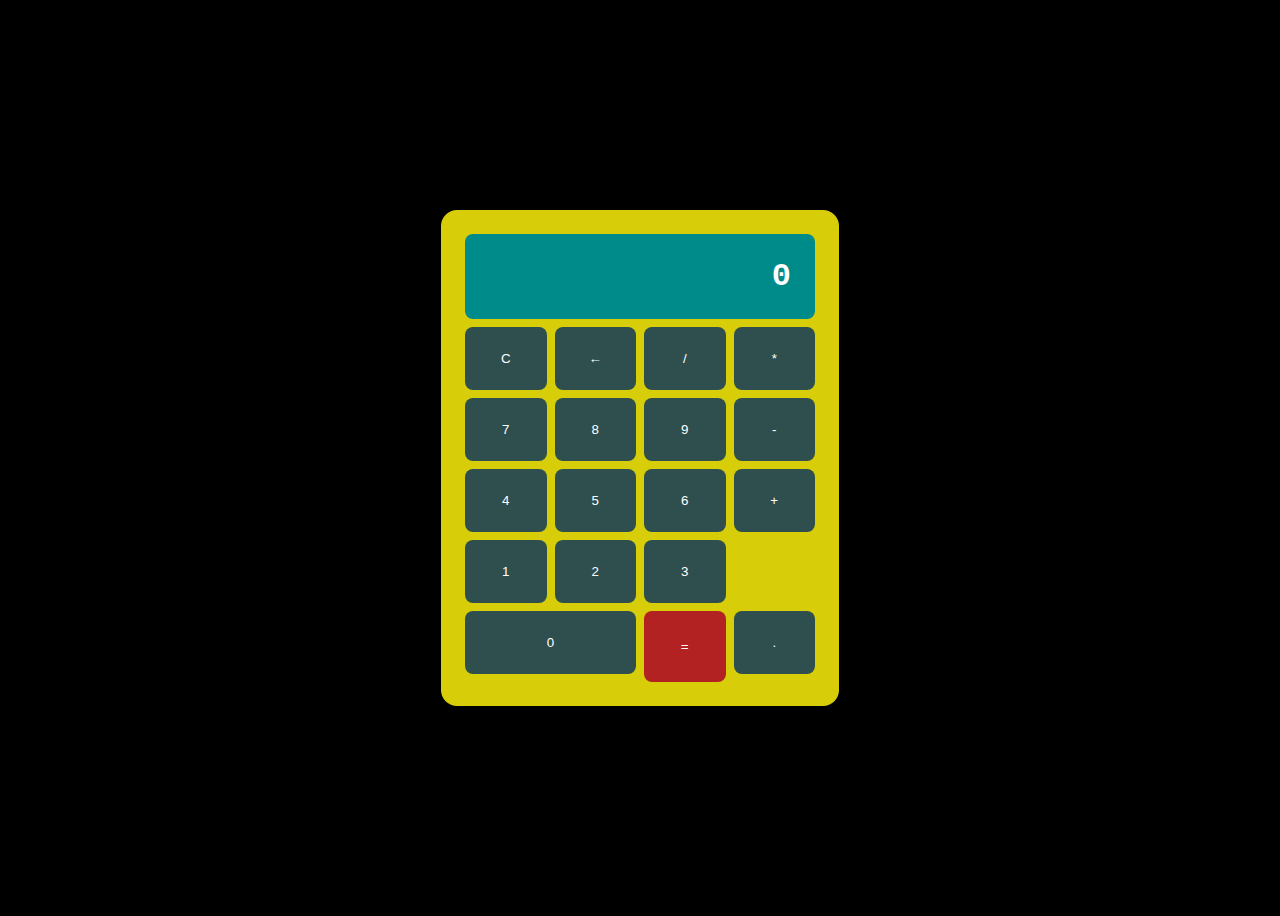
<file: calculadora/index.html>
<!DOCTYPE html>
<html lang="es">
<head>
    <meta charset='utf-8'>
    <meta http-equiv='X-UA-Compatible' content='IE=edge'>
    <title>calculadora</title>
    <meta name='viewport' content='width=device-width, initial-scale=1'>
    <link rel='stylesheet' href='main.css'>
</head>
<body>
    <div class="calculadora">
        <div class="pantalla">0</div>
        <button id="c" class="btn">C</button>
        <button id="borrar" class="btn">←</button>
        <button class="btn">/</button>
        <button class="btn">*</button>
        <button class="btn">7</button>
        <button class="btn">8</button>
        <button class="btn">9</button>
        <button class="btn">-</button>
        <button class="btn">4</button>
        <button class="btn">5</button>
        <button class="btn">6</button>
        <button class="btn">+</button>
        <button class="btn">1</button>
        <button class="btn">2</button>
        <button class="btn">3</button>
        <button id="cero" class="btn">0</button>
        <button id="igual" class="btn">=</button>
        <button class="btn">.</button>
    </div>

    <script src='main.js'></script>
</body>
</html>
</file>
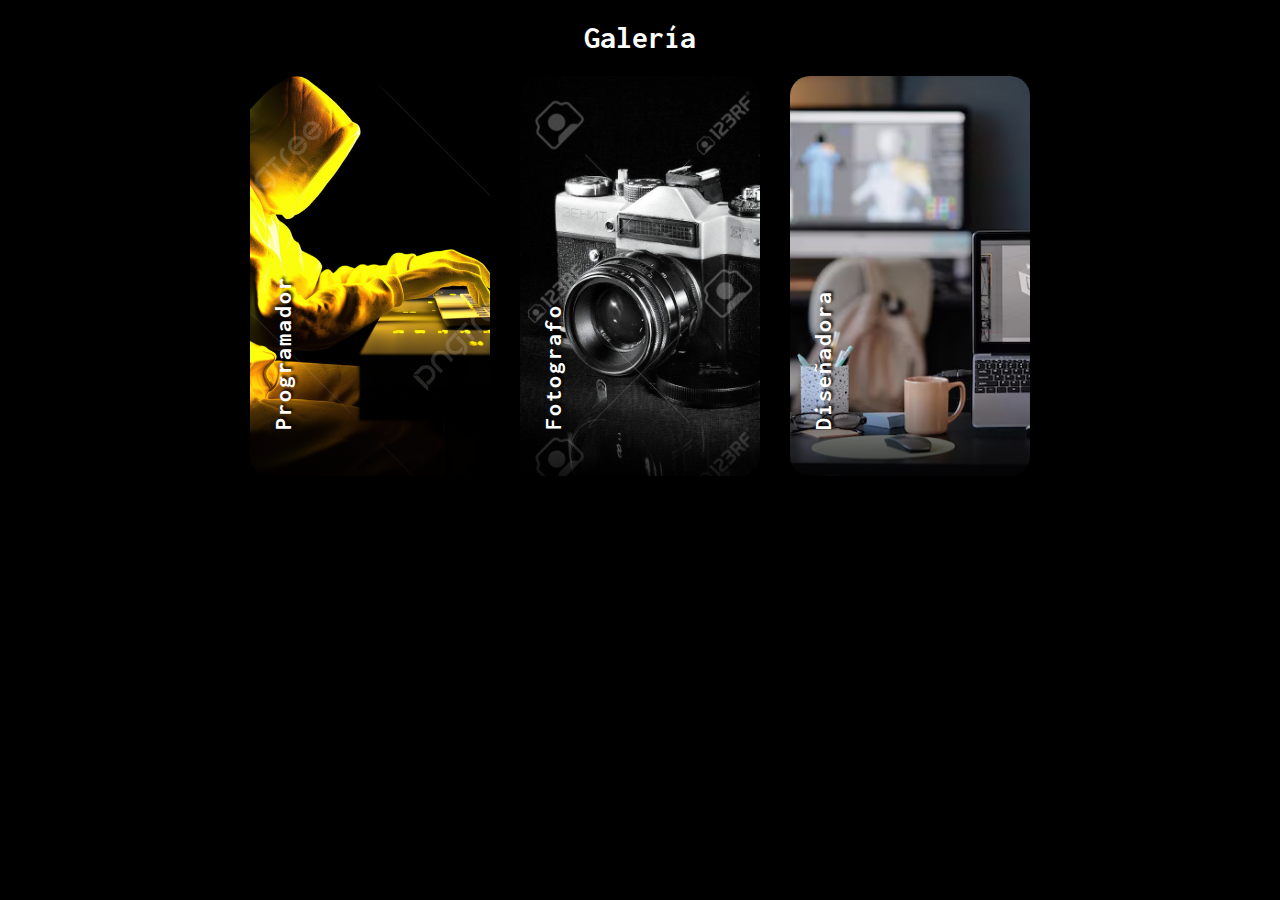
<file: Cuadro animado/index.html>
<!DOCTYPE html>
<html lang="es">
<head>
    <meta charset="UTF-8">
    <meta http-equiv="X-UA-Compatible" content="IE=edge">
    <meta name="viewport" content="width=device-width, initial-scale=1.0">
    <title>Galería animada</title>
    <link rel="stylesheet" href="estilo.css">
</head>
<body>
    <h1>Galería</h1>
    <div class="contenedor">
        <div class="item img1">
            <div class="overlay"></div>
            <h2 class="titulo">Programador</h2>
            <h2 class="nombre">Alan Taboada</h2>
        </div>
        <div class="item img2">
            <div class="overlay"></div>
            <h2 class="titulo">Fotografo</h2>
            <h2 class="nombre">Lucas M.</h2>
        </div>
        <div class="item img3">
            <div class="overlay"></div>
            <h2 class="titulo">Diseñadora</h2>
            <h2 class="nombre">Julieta P.</h2>
        </div>
    </div>
</body>
</html>
</file>
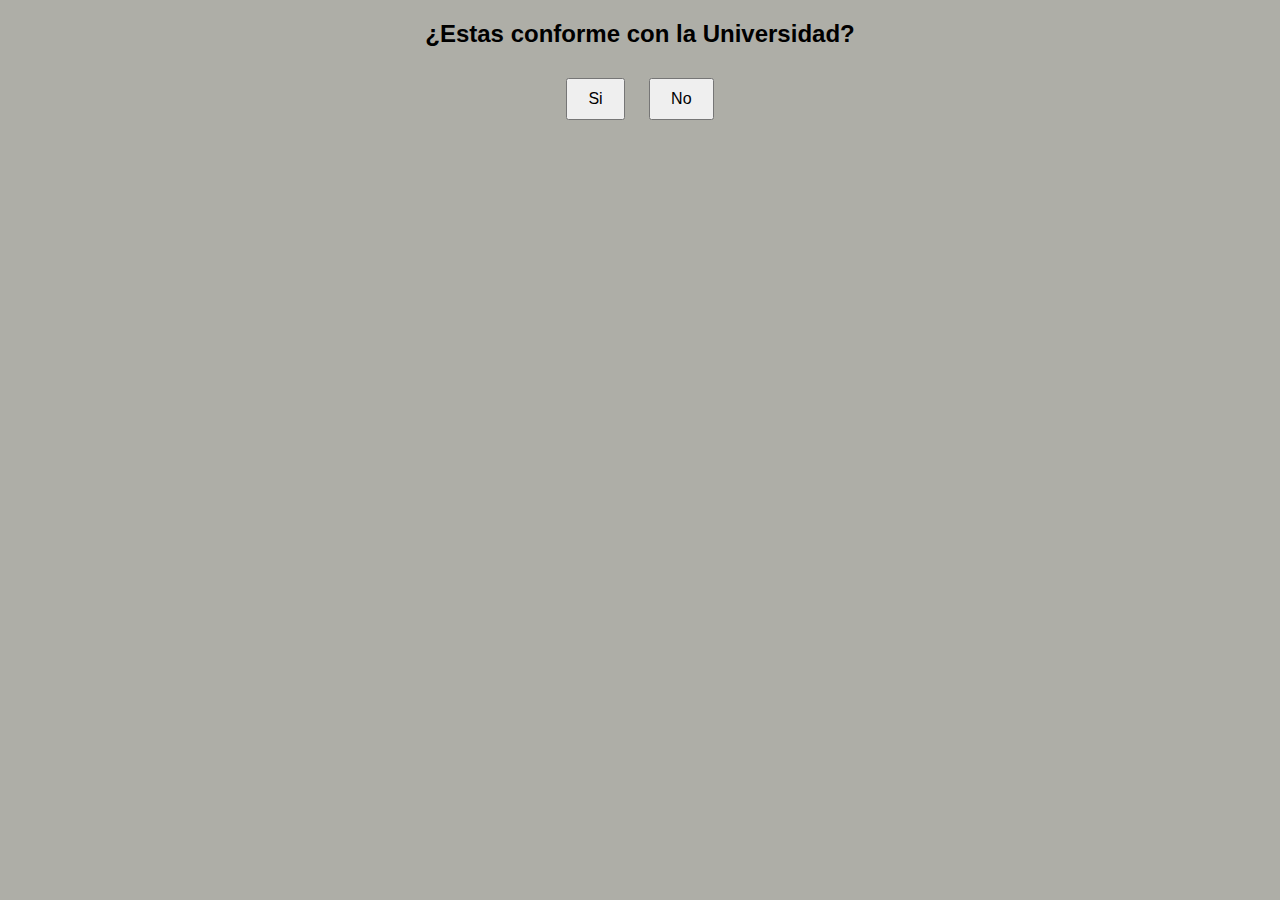
<file: test.html>
<!DOCTYPE html>
<html>
<head>
    <meta charset='utf-8'>
    <meta http-equiv='X-UA-Compatible' content='IE=edge'>
    <title>PREGUNTA RAPIDA</title>
    <meta name='viewport' content='width=device-width, initial-scale=1'>
    <style>
        body {
            background-color: rgb(174, 174, 167);
            text-align: center;
            font-family: sans-serif;
        }
        #btnNo, #btnSi {
            padding: 10px 20px;
            font-size: 16px;
            margin: 10px;
            cursor: pointer;
        }
    </style>
    <script> 
        const preguntas = [
            "¿Estas conforme con la Universidad?",
            "¿Esta hecho el trabajo Profe?",
            "¿Me puedo retirar ya?",
            "¿Ok, nos vemos mañana?",

        ];
        let indice = 0;
        
        function nuevaPregunta() {
            if (indice < preguntas.length) {
            document.getElementById("pregunta").innerText = preguntas[indice];
            }
        }

        function accionParaCuandoDigaQueSi(){
            alert('Sigiuente Pregunta')
            indice ++;
            nuevaPregunta();
        }

        function mueveElBoton(){
            width = window.innerWidth;
            height = window.innerHeight;

            newWidth = (Math.random() * width);
            newHeight = (Math.random() * height);

            document.getElementById('btnNo').style.position = "absolute";
            document.getElementById('btnNo').style.left = newWidth + "px";
            document.getElementById('btnNo').style.top = newHeight + "px";
        }
        window.onload = nuevaPregunta;
    </script>
</head>
<body>
    <h2 id="pregunta">Cargando pregunta...</h2>
    <input type="button" onclick="accionParaCuandoDigaQueSi()" id="btnSi" value="Si" />
    <input type="button" id="btnNo" onmouseover="mueveElBoton()" value="No" />
</body>
</html>
</file>
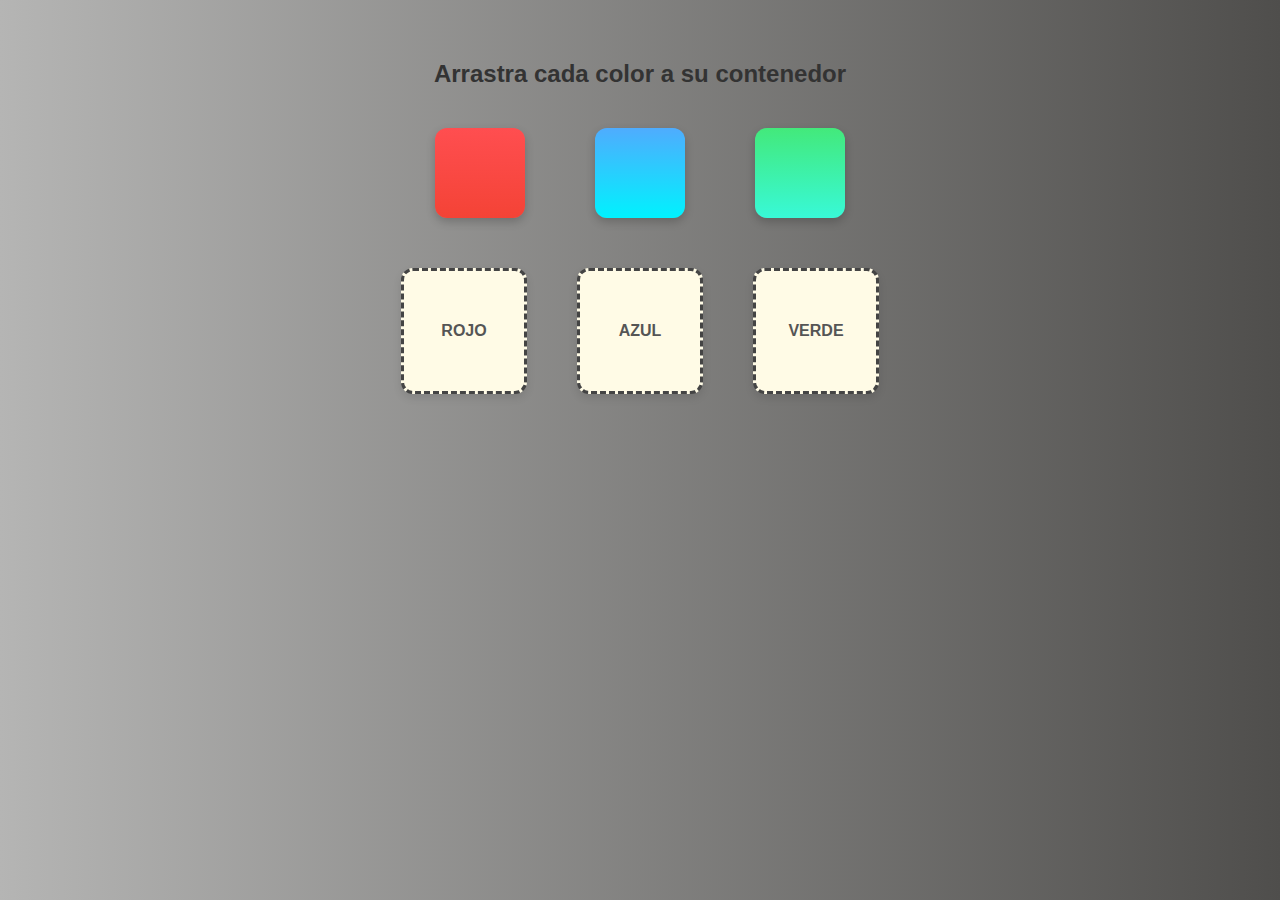
<file: ultima_practica.html>
<!DOCTYPE html>
<html lang="es">
<head>
    <meta charset="UTF-8">
    <title>Drag and drop - Colores</title>
    <style>
        body {
            font-family:  'Segoe UI' , sans-serif;
            background:  linear-gradient(to right, #b5b5b4, #4f4e4c);
            margin: 0;
            padding: 40px;
            text-align: center;
        }

        h2 {
            margin-bottom: 30px;
            color: #333;
        }

        .container{
            display: flex;
            justify-content: center;
            gap: 50px;
            flex-wrap: wrap;
        }

        .color-box{
            width: 90px;
            height: 90px;
            border-radius: 12px;
            margin: 10px;
            box-shadow: 0 4px 10px rgba(0, 0, 0, 0.2);
            cursor: grab;
            transition: transform 0.2s ease;
        }

        .color-box:active {
            cursor: grabbing;
            transform: scale(1.05);
        }

        .drop-zone {
            width: 120px;
            height: 120px;
            border: 3px dashed #444;
            border-radius: 12px;
            background: #fffbe6;
            display: flex;
            justify-content: center;
            align-items: center;
            font-weight: bold;
            color: #555;
            box-shadow: 0 4px 8px rgba(0, 0, 0, 0.1);
            transition: border-color 0.3s, background-color 0.3s;
        }

        .drop-zone.correct {
            border-color: green;
            background-color: #d9fdd3;
            animation: dropSucces 0.3s ease;
        }

        @keyframes dropSucces {
            0% { transform: scale(1); }
            50% { transform: scale(1.05); }
            100%{ transform: scale(1); }
        }

        .section {
            margin-bottom: 40px;
        }
    </style>
</head>
<body>

    <h2>Arrastra cada color a su contenedor</h2>

    <div class="section container">
        <div id="rojo" class="color-box" draggable="true" style="background: linear-gradient(to bottom , #ff4e50, #f44336);"></div>
        <div id="azul" class="color-box" draggable="true" style="background: linear-gradient(to bottom, #4facfe, #00f2fe);"></div>
        <div id="verde" class="color-box" draggable="true" style="background: linear-gradient(to bottom, #43e97b, #38f9d7);"></div>
    </div>

    <div class="section container">
        <div class="drop-zone" data-color="rojo">ROJO</div>
        <div class="drop-zone" data-color="azul">AZUL</div>
        <div class="drop-zone" data-color="verde">VERDE</div>
    </div>

    <script>
        const boxes = document.querySelectorAll('.color-box');
        boxes.forEach(box => {
            box.addEventListener('dragstart', e => {
                e.dataTransfer.setData('text/plain', e.target.id);
            });
        });

        const zones = document.querySelectorAll('.drop-zone');
        zones.forEach(zone => {
            zone.addEventListener('dragover', e => e.preventDefault());

           zone.addEventListener('drop', e =>{ 
            e.preventDefault();
            const draggedId = e.dataTransfer.getData('text/plain');
            const draggedElement = document.getElementById(draggedId);

            if (draggedId === zone.dataset.color) {
                zone.appendChild(draggedElement);
                zone.classList.add('correct');
            } else {
                alert('color incorrecto. Intenta de nuevo');
            }

        });
    });
 </script>


</body>
</html>
</file>
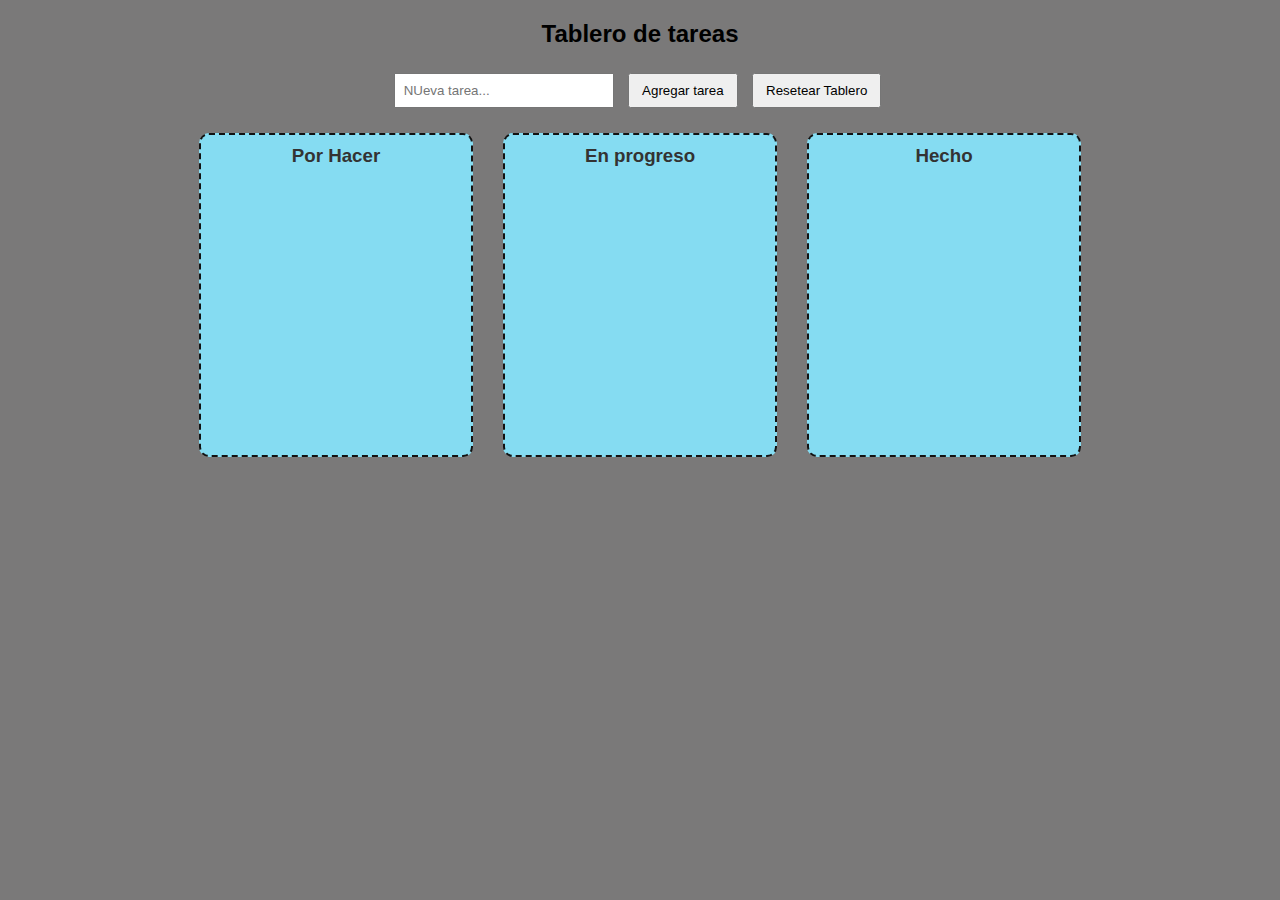
<file: Agenda de tareas/tarea.html>
<!DOCTYPE html>
<html lang="es">
<head>
    <meta charset="UTF-8">
    <meta http-equiv="X-UA-Compatible" content="IE=edge">
    <meta name="viewport" content="width=device-width, initial-scale=1.0">
    <title>Tareas</title>
    <link rel="stylesheet" href="estilo.css">
</head>
<body>
    <h2>Tablero de tareas</h2>
    <div class="input-area">
        <input type="text" id="new-task" placeholder="NUeva tarea..."/>
        <button onclick="addTask()">Agregar tarea</button>
        <button onclick="resetBoard()">Resetear Tablero</button>
     </div>

     <div class="board">
        <div class="dropzone" id="todo">
            <h3>Por Hacer</h3>
        </div>
        <div class="dropzone" id="in-progress">
            <h3>En progreso</h3>
        </div>
         <div class="dropzone" id="done">
            <h3>Hecho</h3>
        </div>

     </div>
     <script src="script.js"></script>
     </body>
     </html>
</file>
<file: calculadora/main.css>
a{
    margin: 0;
    padding: 0;
    box-sizing: border-box;
    font-family: sans-serif;
}

body{
    min-height: 100vh;
    background-color: #000000;
    display: grid;
    place-items: center;
}

.calculadora {
    background-color: #d7cd09;
    color: white;
    width: 350px;
    max-width: 100%;
    padding: 1.5rem;
    border-radius: 1rem;
    display: grid;
    grid-template-columns: repeat(4, 1fr);
    gap: .5rem;
}

.pantalla {
    grid-column: 1 / -1;
    background-color: darkcyan;
    padding: 1.5rem;
    font-size: 2rem;
    text-align: right;
    border-radius: .5rem;
    font-family: monospace;
    font-weight: 600;
}

.btn {
background-color: darkslategrey;
color: white;
border: 0;
padding: 1.5rem .5rem;
display: flex;
justify-content: center;
align-items: center;
border-radius: .5rem;
cursor: pointer;
}

.btn:hover {
    background-color: #63cdc1;
}

#cero {
    grid-column: span 2;
}

#igual {
    grid-row: span 2;
    background-color: firebrick;
}

#igual:hover {
    background-color: #e65766;
}
</file>
<file: Cuadro animado/estilo.css>
@import url('https://fonts.googleapis.com/css2?family=Inconsolata:wght@500&display=swap');

* {
    font-family: 'Inconsolata';
}

body {
    background-color: black;
    text-align: center;
    color: #fff;
}

.contenedor {
    max-width: 800px;
    margin: auto;
    display: flex;
    justify-content: space-between;
}

.img1 {
    background-image: url(img/1.jpg);
}

.img2 {
    background-image: url(img/0.jpg);
}

.img3 {
    background-image: url(img/6.jpg);
}

.item {
    width: 30%;
    height: 400px;
    background-size: cover;
    background-position: center center;
    margin: 0 10px;
    transition: .3s;
    position: relative;
    border-radius: 20px;
}

.item:hover {
    width: 70%;
}

.overlay {
    position: absolute;
    background: linear-gradient(to bottom, transparent 80%, rgba(0,0,0,.7));
    top: 0;
    left: 0;
    width: 100%;
    height: 100%;
}

.item .titulo {
    transform: rotate(-90deg);
    position: absolute;
    bottom: 0;
    transform-origin: left top 0;
    text-shadow: 2px 2px 3px #000;
    letter-spacing: 2px;
    left: 20px;
}

.item .nombre {
    position: absolute;
    bottom: 0;
    right: 20px;
    transition: 1s;
    opacity: 0;
}

.item .titulo::after {
    position: absolute;
    content: "";
    width: 0%;
    height: 120%;
    background-color: #371c4b;
    left: 0;
    z-index: -1;
    transition: .5s;
    line-height: 40px;
}

.item:hover .nombre {
    opacity: 1;
}
.item:hover .titulo::after{
    width: 100%;
}
</file>
<file: Agenda de tareas/estilo.css>
body {
  font-family: sans-serif;
  background-color: #7a7979;
  text-align: center;
}

.input-area {
  margin: 20px;
}

.input-area input {
  padding: 8px;
  width: 200px;
  margin-right: 5px;
}

.input-area button {
  padding: 8px 12px;
  margin: 5px;
  cursor: pointer;
}

.board {
  display: flex;
  justify-content: center;
  gap: 30px;
  margin-top: 20px;
}

.dropzone {
  width: 250px;
  min-height: 300px;
  background: #85dcf2;
  border: 2px dashed #121212;
  border-radius: 10px;
  padding: 10px;
  transition: background-color 0.3s;
}

.dropzone.hovered {
  background-color: #e0f7fa;
}

.dropzone h3 {
  margin-top: 0;
  color: #333;
}

.item {
  background-color: #3498db;
  color: white;
  padding: 10px;
  margin: 10px 0;
  border-radius: 5px;
  cursor: grab;
  position: relative;
}

.item:hover .delete-btn {
  display: block;
}

.delete-btn {
  position: absolute;
  top: 4px;
  right: 6px;
  background-color: red;
  color: rgb(133, 133, 133);
  border: none;
  border-radius: 50%;
  width: 20px;
  height: 20px;
  font-size: 12px;
  line-height: 18px;
  text-align: center;
  display: none;
  cursor: pointer;
}
</file>
